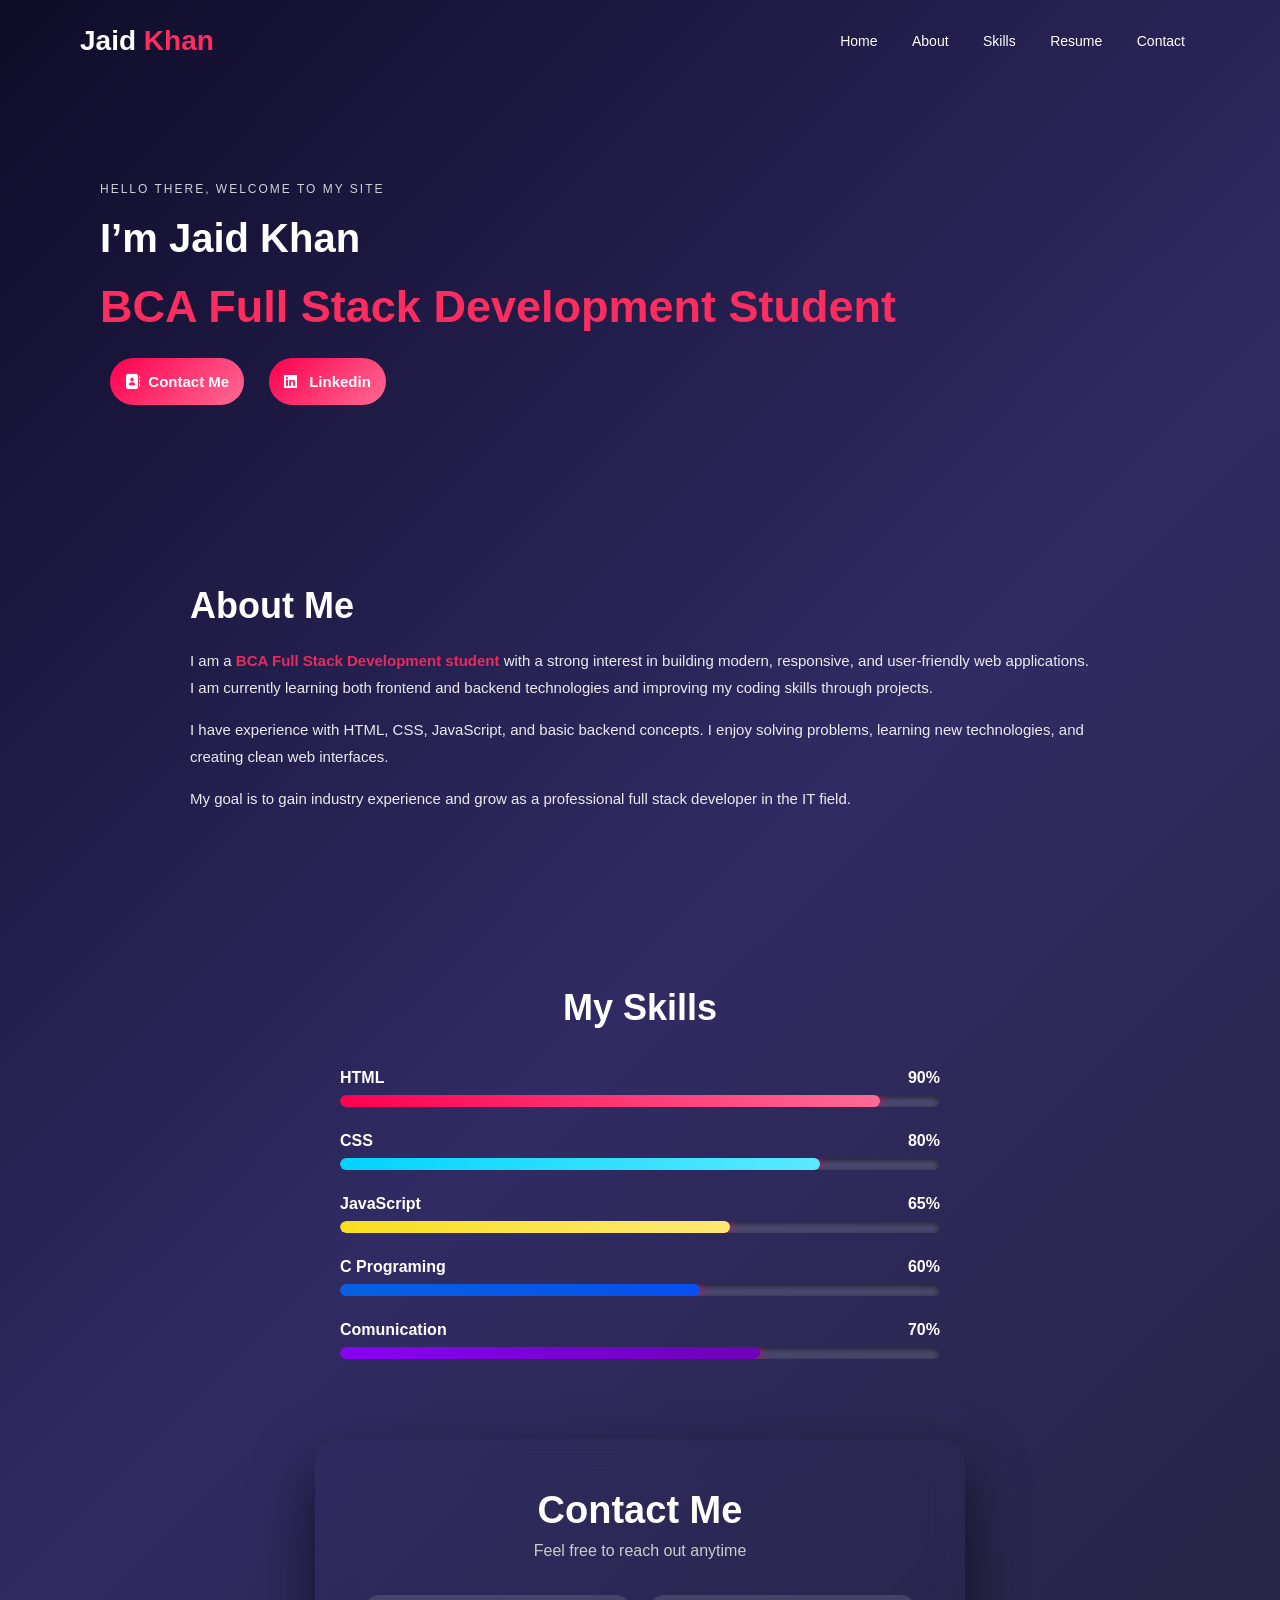
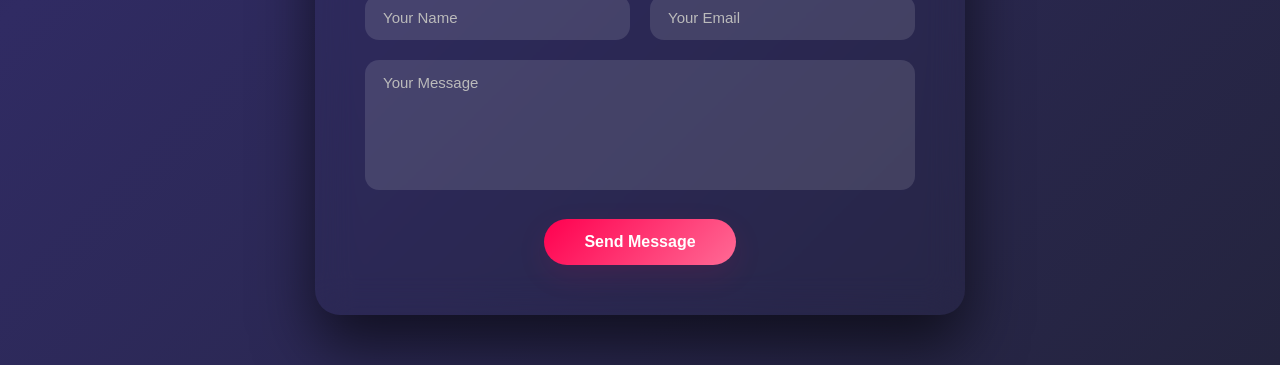
<file: index.html>
<!DOCTYPE html>
<html lang="en">

<head>
    <meta charset="UTF-8">
    <title>Jaid Khan Personal Portfolio</title>
    <link rel="stylesheet" href="style.css">
    <link rel="stylesheet" href="https://cdnjs.cloudflare.com/ajax/libs/font-awesome/6.5.0/css/all.min.css">

</head>

<body>

    <!-- Navbar -->
    <header class="navbar">
        <h1 class="logo">Jaid&nbsp;<span>Khan</span></h1>
        <nav>
            <a href="#">Home</a>
            <a href="#about">About</a>
            <a href="#skill">Skills</a>
            <a href="#">Resume</a>
            <a href="#contact">Contact</a>
        </nav>
    </header>
<main>
    <!-- Hero Section -->
    <section class="hero">
        <div class="hero-text">
            <p class="small-text">HELLO THERE, WELCOME TO MY SITE</p>
            <h2>I’m Jaid Khan</h2>
            <h1><span>BCA Full Stack Development Student</span></h1>

            <div class="butn">
                <button class="btn btn-red" onclick=" location.href='#contact'"><i class="fa-solid fa-address-book"></i> &nbsp;Contact Me</button>
                <a href="www.linkedin.com/in/jaid-khan-b0608b37a" target="_blank" class=" btn btn2"><i
                        class="fa-brands fa-linkedin"></i> &nbsp;
                    Linkedin
                </a>

            </div>
        </div>

    </section>


    <section class="about" id="about">
        <div class="about-container">

            <div class="about-text">
                <h2>About Me</h2>
                <p>
                    I am a <span>BCA Full Stack Development student</span> with a strong
                    interest in building modern, responsive, and user-friendly web
                    applications. I am currently learning both frontend and backend
                    technologies and improving my coding skills through projects.
                </p>

                <p>
                    I have experience with HTML, CSS, JavaScript, and basic backend
                    concepts. I enjoy solving problems, learning new technologies,
                    and creating clean web interfaces.
                </p>

                <p>
                    My goal is to gain industry experience and grow as a professional
                    full stack developer in the IT field.
                </p>
            </div>

        </div>
    </section>
<section class="skills-section" id="skill">
  <h2 class="skills-title">My Skills</h2>

  <div class="skill">
    <div class="skill-info">
      <span>HTML</span>
      <span>90%</span>
    </div>
    <div class="progress">
      <div class="progress-bar html"></div>
    </div>
  </div>

  <div class="skill">
    <div class="skill-info">
      <span>CSS</span>
      <span>80%</span>
    </div>
    <div class="progress">
      <div class="progress-bar css"></div>
    </div>
  </div>

  <div class="skill">
    <div class="skill-info">
      <span>JavaScript</span>
      <span>65%</span>
    </div>
    <div class="progress">
      <div class="progress-bar js"></div>
    </div>
    </div>
     <div class="skill">
    <div class="skill-info">
      <span>C Programing</span>
      <span>60%</span>
    </div>
    <div class="progress">
      <div class="progress-bar C"></div>
    </div>
    </div>
     <div class="skill">
    <div class="skill-info">
      <span>Comunication</span>
      <span>70%</span>
    </div>
    <div class="progress">
      <div class="progress-bar Communication"></div>
    </div>
  </div>
</section>

<section class="contact-section" id="contact">
  <h2 class="contact-title">Contact Me</h2>
  <p class="contact-subtitle">Feel free to reach out anytime</p>

  <form class="contact-form">
    <div class="input-group">
      <input type="text" placeholder="Your Name" required>
      <input type="email" placeholder="Your Email" required>
    </div>

    <textarea placeholder="Your Message" required></textarea>

    <button type="submit" class="contact-btn">Send Message</button>
  </form>
</section>
</main>

</body>

</html>
</file>
<file: style.css>
* {
  margin: 0;
  padding: 0;
  box-sizing: border-box;
  font-family: 'Poppins', sans-serif;
}

html {
  scroll-behavior: smooth;
  scroll-margin-top: 80px;
}

body {
  min-height: 100vh;
  background: linear-gradient(135deg, #0f0c29, #302b63, #24243e);
  color: white;
}

/* Navbar */
.navbar {
  display: flex;
  justify-content: space-between;
  align-items: center;
  padding: 25px 80px;
   /* position: sticky;
    top: 0%; 
    background: linear-gradient(135deg, #0f0c29, #302b63, #24243e)
    */

}

.logo {
  font-size: 28px;
}

.logo span {
  color: #ff2c5f;

}

nav a {
  margin: 0 15px;
  color: white;
  text-decoration: none;
  font-size: 14px;
}

nav a:hover {
  color: #f96086;
}


/* Hero Section */
.hero {
  display: flex;
  align-items: center;
  justify-content: space-between;
  padding: 100px;
}

.small-text {
  font-size: 12px;
  letter-spacing: 2px;
  opacity: 0.8;
}

.hero-text h2 {
  margin: 20px 0;
  font-size: 40px;
}

.hero-text h1 span {
  color: #ff2c5f;
  font-size: 45px;
}

.hero-text h3 {
  margin-bottom: 30px;
  font-size: 30px;
}

.btn {
  padding: 15px;
  border-radius: 30px;
  margin-top: 25px;
  color: white;
  text-decoration: none;
  border: none;
  background: linear-gradient(135deg, #ff004f, #ff6a95);
  font-size: 15px;
  font-weight: bold;
  cursor: pointer;
}

.btn-red {
  margin-left: 10px;
}

.btn2 {
  margin-left: 20px;
}

.btn:hover {
  background: linear-gradient(135deg, #f91860, #fc779d);
  ;
  box-shadow: 0 15px 40px rgba(255, 0, 79, 0.5);
}

.about {
  padding: 80px;
  /* background: rgba(255, 255, 255, 0.02); */
}

.about-container {
  max-width: 900px;
  margin: auto;
}

.about-text h2 {
  font-size: 36px;
  margin-bottom: 20px;
}

.about-text p {
  font-size: 15px;
  line-height: 1.8;
  margin-bottom: 15px;
  opacity: 0.9;
}

.about-text span {
  color: #ff2c5f;
  font-weight: 600;
}

.skills-section {
  max-width: 600px;
  margin: 80px auto;
  color: #ffffff;
}

.skills-title {
  text-align: center;
  font-size: 36px;
  margin-bottom: 40px;
  color: #ffffff;
}

.skill {
  margin-bottom: 25px;
}

.skill-info {
  display: flex;
  justify-content: space-between;
  margin-bottom: 8px;
  font-weight: 600;
}

/* Progress track */
.progress {
  height: 12px;
  background: rgba(255, 255, 255, 0.15);
  border-radius: 20px;
  overflow: hidden;
  box-shadow: inset 0 2px 6px rgba(0, 0, 0, 0.6);
}

/* Progress fill */
.progress-bar {
  height: 100%;
  border-radius: 20px;
  animation: load 2s ease forwards;
  box-shadow: 0 0 12px rgba(255, 0, 85, 0.8);
}

/* Individual skill colors  */
.html {
  width: 90%;
  background: linear-gradient(90deg, #ff004f, #ff6a95);
}

.css {
  width: 80%;
  background: linear-gradient(90deg, #00d4ff, #5be9ff);
}

.js {
  width: 65%;
  background: linear-gradient(90deg, #f7df1e, #ffe873);
}

.C {
  width: 60%;
  background: linear-gradient(90deg, #0661e0, #0650f0);
}

.Communication {
  width: 70%;
  background: linear-gradient(90deg, #8803f5, #6e01b7);
}

@keyframes load {
  from {
    width: 0;
  }
}

.contact-section {
  max-width: 650px;
  margin: 50px auto;
  padding: 50px;
  border-radius: 25px;
  /* background: rgba(255, 255, 255, 0.08); */
  backdrop-filter: blur(18px);
  box-shadow: 0 30px 60px rgba(0, 0, 0, 0.6);
  color: #ffffff;
  text-align: center;
}

.contact-title {
  font-size: 38px;
  margin-bottom: 10px;
}

.contact-subtitle {
  color: #cccccc;
  margin-bottom: 35px;
}

/* Input layout */
.input-group {
  display: flex;
  gap: 20px;
  margin-bottom: 20px;
}

.input-group input,
.contact-form textarea {
  width: 100%;
  padding: 14px 18px;
  border-radius: 14px;
  border: none;
  outline: none;
  background: rgba(255, 255, 255, 0.12);
  color: #ffffff;
  font-size: 15px;
}

/* Placeholder */
input::placeholder,
textarea::placeholder {
  color: #bbbbbb;
}


textarea {
  resize: none;
  height: 130px;
  margin-bottom: 25px;
}

/* Button */
.contact-btn {
  background: linear-gradient(135deg, #ff004f, #ff6a95);
  color: #ffffff;
  padding: 14px 40px;
  border-radius: 30px;
  border: none;
  font-size: 16px;
  font-weight: 600;
  cursor: pointer;
  box-shadow: 0 10px 30px rgba(255, 0, 79, 0.1);
  transition: 0.3s ease;
}

.contact-btn:hover {
  transform: translateY(-1px);
  box-shadow: 0 15px 40px rgba(255, 0, 79, 0.2);
}


@media (max-width: 600px) {
  body {
    flex-direction: column;
    font-size:14px;
  }
}

#contact {
  scroll-margin-top: 80px;

}
</file>
